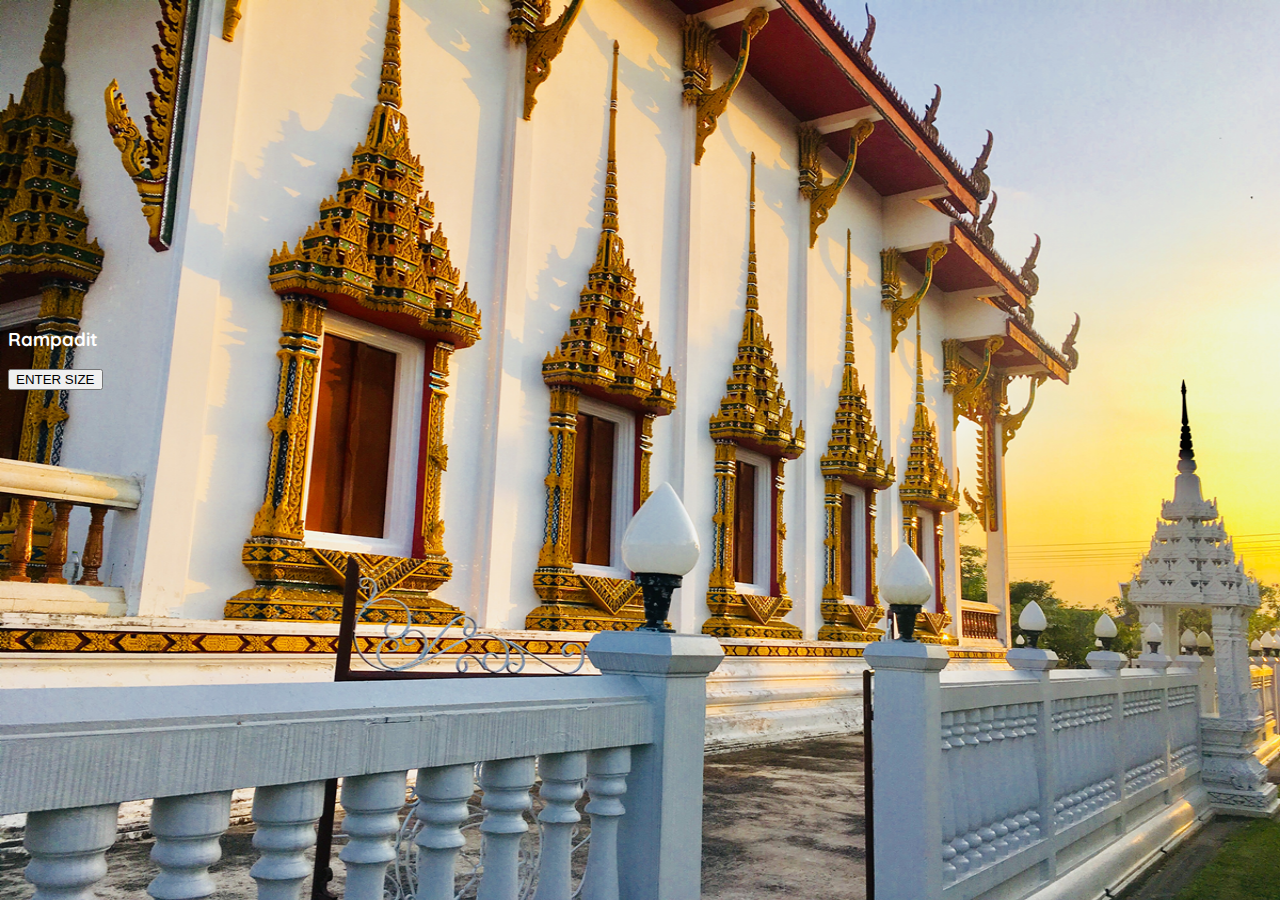
<file: index.html>
<html lang="en">
  <head>
    <meta charset="utf-8">
    <meta name="viewport" content="width=device-width, initial-scale=1, shrink-to-fit=no">
    <script src="https://code.jquery.com/jquery-3.3.1.slim.min.js" integrity="sha384-q8i/X+965DzO0rT7abK41JStQIAqVgRVzpbzo5smXKp4YfRvH+8abtTE1Pi6jizo" crossorigin="anonymous"></script>
    <script src="https://cdnjs.cloudflare.com/ajax/libs/popper.js/1.14.0/umd/popper.min.js" integrity="sha384-cs/chFZiN24E4KMATLdqdvsezGxaGsi4hLGOzlXwp5UZB1LY//20VyM2taTB4QvJ" crossorigin="anonymous"></script>
    <script src="https://stackpath.bootstrapcdn.com/bootstrap/4.1.0/js/bootstrap.min.js" integrity="sha384-uefMccjFJAIv6A+rW+L4AHf99KvxDjWSu1z9VI8SKNVmz4sk7buKt/6v9KI65qnm" crossorigin="anonymous"></script>

    <link rel="stylesheet" href="https://stackpath.bootstrapcdn.com/bootstrap/4.1.0/css/bootstrap.min.css" integrity="sha384-9gVQ4dYFwwWSjIDZnLEWnxCjeSWFphJiwGPXr1jddIhOegiu1FwO5qRGvFXOdJZ4" crossorigin="anonymous">
    <link rel="stylesheet" type="text/css" href="pig.css">

    <title>Rampadit</title>
  </head>
  <body background="img/home.png " style=" background-size: 100% 100%;">
    <div class="container-fluid row" >
      <div class="col-md-12 text-center" >
      </br></br></br></br></br></br></br></br></br></br></br></br></br></br></br>
      <div><h3><font color="White">Rampadit</font></h3></div>
      <a href="portfolio.html"><button type="button" class="btn btn-warning">ENTER SIZE</button></a>
      </div>
    </div>
  </body>
</html>
</file>
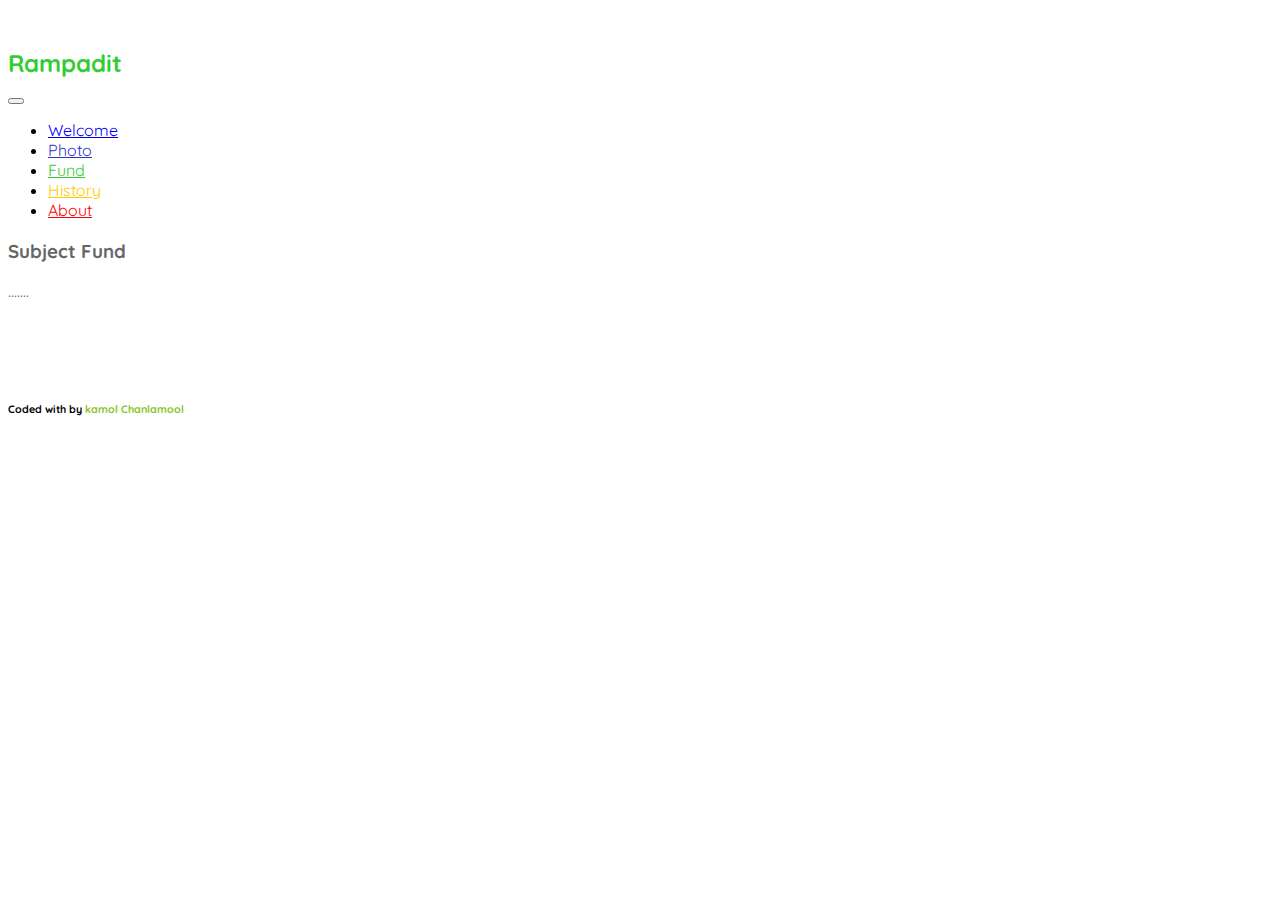
<file: fund.html>
<html lang="en">
  <head>
    <meta charset="utf-8">
    <meta name="viewport" content="width=device-width, initial-scale=1, shrink-to-fit=no">
    <script src="https://code.jquery.com/jquery-3.3.1.slim.min.js" integrity="sha384-q8i/X+965DzO0rT7abK41JStQIAqVgRVzpbzo5smXKp4YfRvH+8abtTE1Pi6jizo" crossorigin="anonymous"></script>
    <script src="https://cdnjs.cloudflare.com/ajax/libs/popper.js/1.14.0/umd/popper.min.js" integrity="sha384-cs/chFZiN24E4KMATLdqdvsezGxaGsi4hLGOzlXwp5UZB1LY//20VyM2taTB4QvJ" crossorigin="anonymous"></script>
    <script src="https://stackpath.bootstrapcdn.com/bootstrap/4.1.0/js/bootstrap.min.js" integrity="sha384-uefMccjFJAIv6A+rW+L4AHf99KvxDjWSu1z9VI8SKNVmz4sk7buKt/6v9KI65qnm" crossorigin="anonymous"></script>

    <link rel="stylesheet" href="https://stackpath.bootstrapcdn.com/bootstrap/4.1.0/css/bootstrap.min.css" integrity="sha384-9gVQ4dYFwwWSjIDZnLEWnxCjeSWFphJiwGPXr1jddIhOegiu1FwO5qRGvFXOdJZ4" crossorigin="anonymous">
    <link rel="stylesheet" type="text/css" href="pig.css">

    <title>Rampadit</title>
  </head>
  <body>
    <div class="container-fluid" >
    	<div class="row">
    		<div class="col-md-3"></br> <h2><label style="color: #33cc33">Rampadit</label></h2></div>
        <div class="col-md-5"></div>
        <div class="col-md-4" >
            <nav class="navbar navbar-expand-lg navbar-light ">
              <button class="navbar-toggler" type="button" data-toggle="collapse" data-target="#navbarSupportedContent" aria-controls="navbarSupportedContent" aria-expanded="false" aria-label="Toggle navigation">
            <span class="navbar-toggler-icon"></span>
            </button>
           <div class="collapse navbar-collapse" id="navbarSupportedContent">
              <ul class="navbar-nav mr-auto">

                  <li class="nav-item">
                    <a class="nav-link" href="index.html">Welcome</a>
                  </li>
                  <li class="nav-item">
                    <a class="nav-link" href="portfolio.html" style="color: #3333cc">Photo</a>
                  </li>
                  <li class="nav-item">
                    <a class="nav-link" href="fund.html" style="color: #33cc33">Fund</a>
                  </li>
                  <li class="nav-item">
                    <a class="nav-link" href="history.html" style="color: #ffcc00">History</a>
                  </li>
                  <li class="nav-item">
                    <a class="nav-link" href="about.html" style="color: #ff0000">About</a>
                  </li>
                </ul>
            </div>
        </nav>
      </div>
		</div>
    </div>
    <div class="container-fluid jumbotron">
		<div class="row">
		  <div class="col-md">
          <h3 ><span style="color: #666666;"> Subject Fund</span></h3>
          <p><span style="color: #666666;">.......</span></p>
        </div>  
      </div>
		</div>
    
  <footer>
    <div class="container">
        <div class="col-md text-center">
            </br></br></br> <h6>Coded with <i class="fa fa-heart red"></i> by <label style="color: #88C425">kamol Chanlamool</label> </h6>
        </div>   
    </div>
  </footer>
  </body>
</html>
</file>
<file: pig.css>
@import url(https://fonts.googleapis.com/css?family=Quicksand:400,300);
body{
    font-family: 'Quicksand', sans-serif;
}
.gal-container{
	padding: 12px;
}
.gal-item{
	overflow: hidden;
	padding: 0px;
}
.gal-item .box{
	height: 350px;
	overflow: hidden;
}
.box img{
	height: 100%;
	width: 100%;
	object-fit:cover;
	-o-object-fit:cover;
}
.gal-item a:focus{
	outline: none;
}
.gal-item a:after{
	content:"\e003";
	font-family: 'Glyphicons Halflings';
	opacity: 0;
	background-color: rgba(0, 0, 0, 0.75);
	position: absolute;
	right: 3px;
	left: 3px;
	top: 3px;
	bottom: 3px;
	text-align: center;
    line-height: 350px;
    font-size: 30px;
    color: #fff;
    -webkit-transition: all 0.5s ease-in-out 0s;
    -moz-transition: all 0.5s ease-in-out 0s;
    transition: all 0.5s ease-in-out 0s;
}
.gal-item a:hover:after{
	opacity: 1;
}
.modal-open .gal-container .modal{
	background-color: rgba(0,0,0,0.4);
}
.modal-open .gal-item .modal-body{
	padding: 0px;
}
.modal-open .gal-item button.close{
    position: absolute;
    width: 25px;
    height: 25px;
    background-color: #000;
    opacity: 1;
    color: #fff;
    z-index: 999;
    right: -12px;
    top: -12px;
    border-radius: 50%;
    font-size: 15px;
    border: 2px solid #fff;
    line-height: 25px;
    -webkit-box-shadow: 0 0 1px 1px rgba(0,0,0,0.35);
	box-shadow: 0 0 1px 1px rgba(0,0,0,0.35);
}
.modal-open .gal-item button.close:focus{
	outline: none;
}
.modal-open .gal-item button.close span{
	position: relative;
	top: -3px;
	font-weight: lighter;
	text-shadow:none;
}
.gal-container .modal-dialogue{
	width: 100%;
}
.gal-container .description{
	position: relative;
	height: 40px;
	top: -40px;
	padding: 10px 25px;
	background-color: rgba(0,0,0,0.5);
	color: #fff;
	text-align: left;
}
.gal-container .description h4{
	margin:0px;
	font-size: 15px;
	font-weight: 300;
	line-height: 20px;
}
.gal-container .modal.fade .modal-dialog {
    -webkit-transform: scale(0.1);
    -moz-transform: scale(0.1);
    -ms-transform: scale(0.1);
    transform: scale(0.1);
    top: 100px;
    opacity: 0;
    -webkit-transition: all 0.3s;
    -moz-transition: all 0.3s;
    transition: all 0.3s;
}

.gal-container .modal.fade.in .modal-dialog {
    -webkit-transform: scale(1);
    -moz-transform: scale(1);
    -ms-transform: scale(1);
    transform: scale(1);
    -webkit-transform: translate3d(0, -100px, 0);
    transform: translate3d(0, -100px, 0);
    opacity: 1;
}
@media (min-width: 768px) {
.gal-container .modal-dialog {
    width: 55%;
    margin: 50 auto;
}
}
@media (max-width: 768px) {
    .gal-container .modal-content{
        height:50px;
    }
}
/* Footer Style */
i.red{
    color:#BC0213;
}
.gal-container{
    padding-top :75px;
    padding-bottom:75px;
}
footer{
    font-family: 'Quicksand', sans-serif;
}
footer a,footer a:hover{
    color: #88C425;
}
</file>
